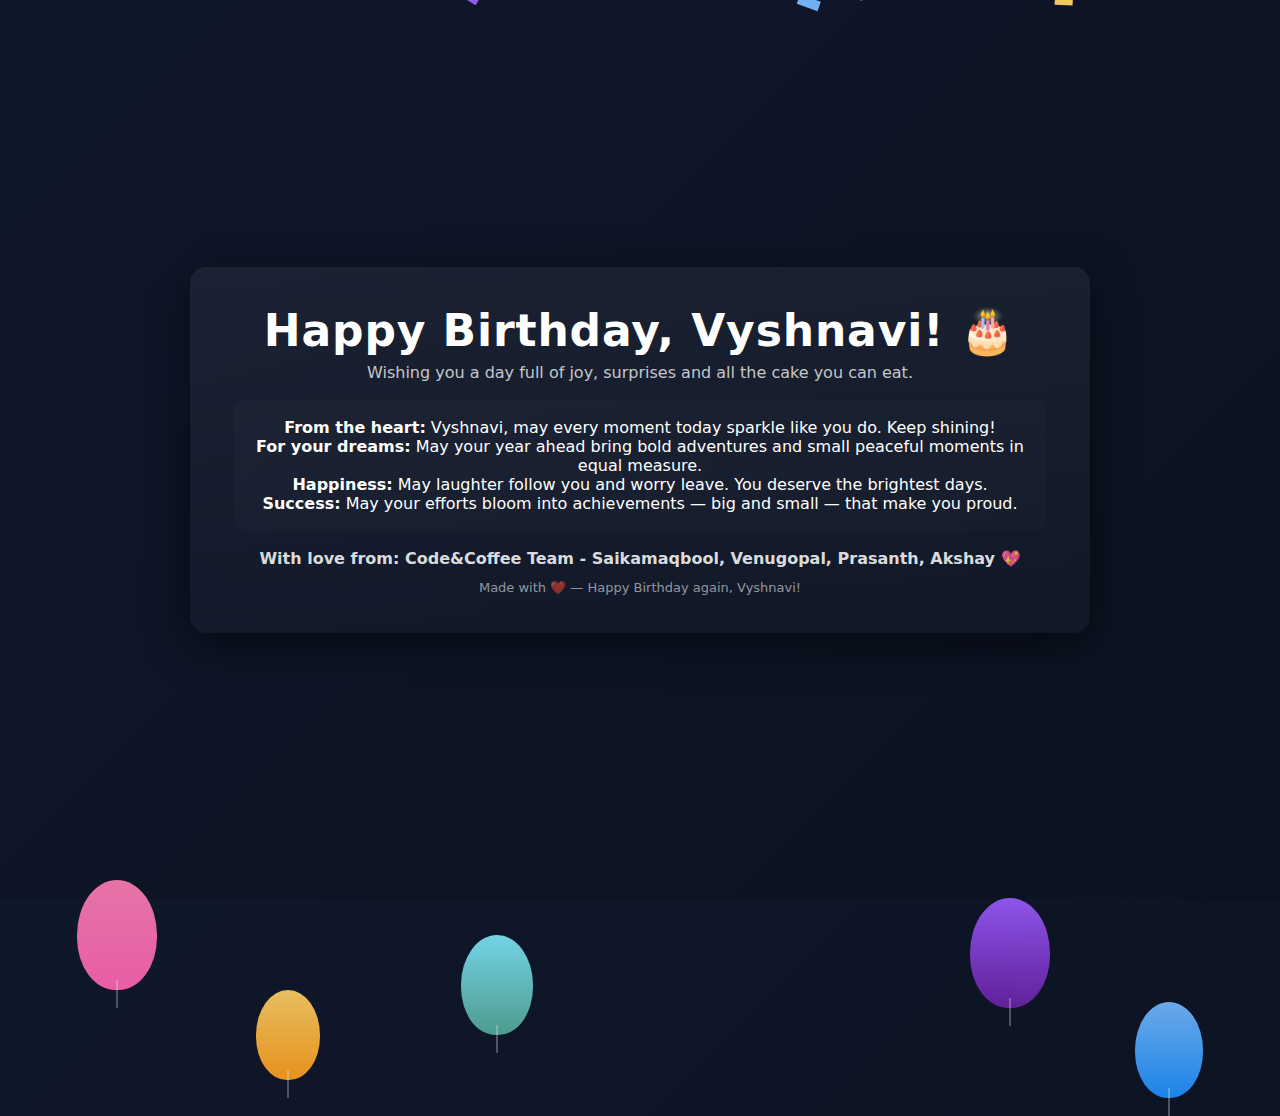
<file: web.html>
<!doctype html>
<html lang="en">
<head>
  <meta charset="utf-8" />
  <meta name="viewport" content="width=device-width,initial-scale=1" />
  <title>Happy Birthday Vyshnavi 🎉</title>
  <style>
    :root{ --bg1:#0f172a; --bg2:#0b1220; --accent:#ff66b3; --gold:#ffd166 }
    *{box-sizing:border-box;margin:0;padding:0}
    html,body{height:100%;width:100%;font-family:system-ui,-apple-system,Segoe UI,Roboto,'Helvetica Neue',Arial;overflow:hidden}

    body{
      background:linear-gradient(135deg,var(--bg1),var(--bg2));
      color:#fff;
      display:flex;
      align-items:center;
      justify-content:center;
      height:100vh;
    }

    .card{
      position:relative;
      width:80%;
      max-width:900px;
      background:linear-gradient(180deg,rgba(255,255,255,0.05),rgba(255,255,255,0.02));
      border-radius:16px;
      padding:28px 32px;
      overflow:hidden;
      box-shadow:0 10px 40px rgba(0,0,0,0.6);
      transition:opacity 1s ease;
      z-index:2;
    }

    h1{font-size:44px;margin:0 0 6px;letter-spacing:0.02em;text-align:center}
    .subtitle{text-align:center;color:rgba(255,255,255,0.75);margin:0 0 18px}
    .from-group{text-align:center;margin-top:18px;font-size:16px;color:rgba(255,255,255,0.85);font-weight:600}
    footer{text-align:center;margin-top:12px;color:rgba(255,255,255,0.55);font-size:13px}

    /* balloons + confetti */
    .balloons{position:absolute;inset:0;pointer-events:none;z-index:1}
    .balloon{position:absolute;width:80px;height:110px;border-radius:50% 50% 48% 48%;transform-origin:center bottom;opacity:0.9}
    .balloon:after{content:'';position:absolute;left:50%;bottom:-18px;width:2px;height:28px;background:rgba(255,255,255,0.3);transform:translateX(-50%)}
    @keyframes floatUp{0%{transform:translateY(120%) rotate(-6deg)}50%{transform:translateY(40%) rotate(6deg)}100%{transform:translateY(-30%) rotate(-3deg)}}
    .b1{background:linear-gradient(180deg,#ff7eb6,#ff66b3);left:6%;bottom:-10%;animation:floatUp 10s ease-in-out infinite}
    .b2{background:linear-gradient(180deg,#ffd166,#ff9f1c);left:20%;bottom:-20%;width:64px;height:90px;animation:floatUp 8s 0.6s infinite}
    .b3{background:linear-gradient(180deg,#7ee8fa,#5a9);left:36%;bottom:-15%;width:72px;height:100px;animation:floatUp 12s 0.3s infinite}
    .b4{background:linear-gradient(180deg,#9b5cff,#6b21a8);right:18%;bottom:-12%;animation:floatUp 9.5s 0.2s infinite}
    .b5{background:linear-gradient(180deg,#76b9ff,#1e90ff);right:6%;bottom:-22%;width:68px;height:96px;animation:floatUp 11s 0.9s infinite}

    .confetti{position:absolute;inset:0;pointer-events:none;z-index:1}
    .confetti span{position:absolute;width:10px;height:14px;opacity:0.95;transform-origin:center;animation:fall 4s linear infinite}
    @keyframes fall{0%{transform:translateY(-10vh) rotate(0) translateX(0)}100%{transform:translateY(120vh) rotate(540deg) translateX(60px)}}

    .content{position:relative;z-index:3;padding:10px 12px;max-width:900px;margin:auto}
    .message{background:linear-gradient(90deg,rgba(255,255,255,0.02),rgba(255,255,255,0.01));padding:18px;border-radius:12px}
  </style>
</head>
<body>
  <div class="balloons" aria-hidden="true">
    <div class="balloon b1"></div>
    <div class="balloon b2"></div>
    <div class="balloon b3"></div>
    <div class="balloon b4"></div>
    <div class="balloon b5"></div>
  </div>

  <div class="confetti" id="confetti" aria-hidden="true"></div>

  <div class="card" id="card">
    <div class="content">
      <h1>Happy Birthday, Vyshnavi! 🎂</h1>
      <div class="subtitle">Wishing you a day full of joy, surprises and all the cake you can eat.</div>

      <div class="message">
        <p style="text-align:center"><strong>From the heart:</strong> Vyshnavi, may every moment today sparkle like you do. Keep shining!</p>
        <p style="text-align:center"><strong>For your dreams:</strong> May your year ahead bring bold adventures and small peaceful moments in equal measure.</p>
        <p style="text-align:center"><strong>Happiness:</strong> May laughter follow you and worry leave. You deserve the brightest days.</p>
        <p style="text-align:center"><strong>Success:</strong> May your efforts bloom into achievements — big and small — that make you proud.</p>
      </div>

      <div class="from-group">With love from: Code&Coffee Team - Saikamaqbool,  Venugopal, Prasanth, Akshay 💖</div>
      <footer>Made with ❤️ — Happy Birthday again, Vyshnavi!</footer>
    </div>
  </div>

  <script>
    // Generate confetti
    const confettiContainer = document.getElementById('confetti');
    const colors = ['#ff66b3','#ffd166','#7ee8fa','#9b5cff','#76b9ff'];
    function makeConfetti(){
      confettiContainer.innerHTML = '';
      for(let i=0;i<48;i++){
        const el = document.createElement('span');
        el.style.left = (Math.random()*100)+'%';
        el.style.top = (Math.random()*-20)+'vh';
        el.style.width = (6 + Math.random()*12)+'px';
        el.style.height = (8 + Math.random()*14)+'px';
        el.style.background = colors[i % colors.length];
        el.style.transform = 'rotate('+ (Math.random()*360) +'deg)';
        el.style.animationDelay = (Math.random()*3)+'s';
        confettiContainer.appendChild(el);
      }
    }
    makeConfetti();

    // Redirect with fade-out
    setTimeout(() => {
      document.getElementById('card').style.opacity = "0";
      setTimeout(() => { window.location.href = "index.html"; }, 1000);
    }, 15000); // 5 seconds display
  </script>
</body>
</html>
</file>
